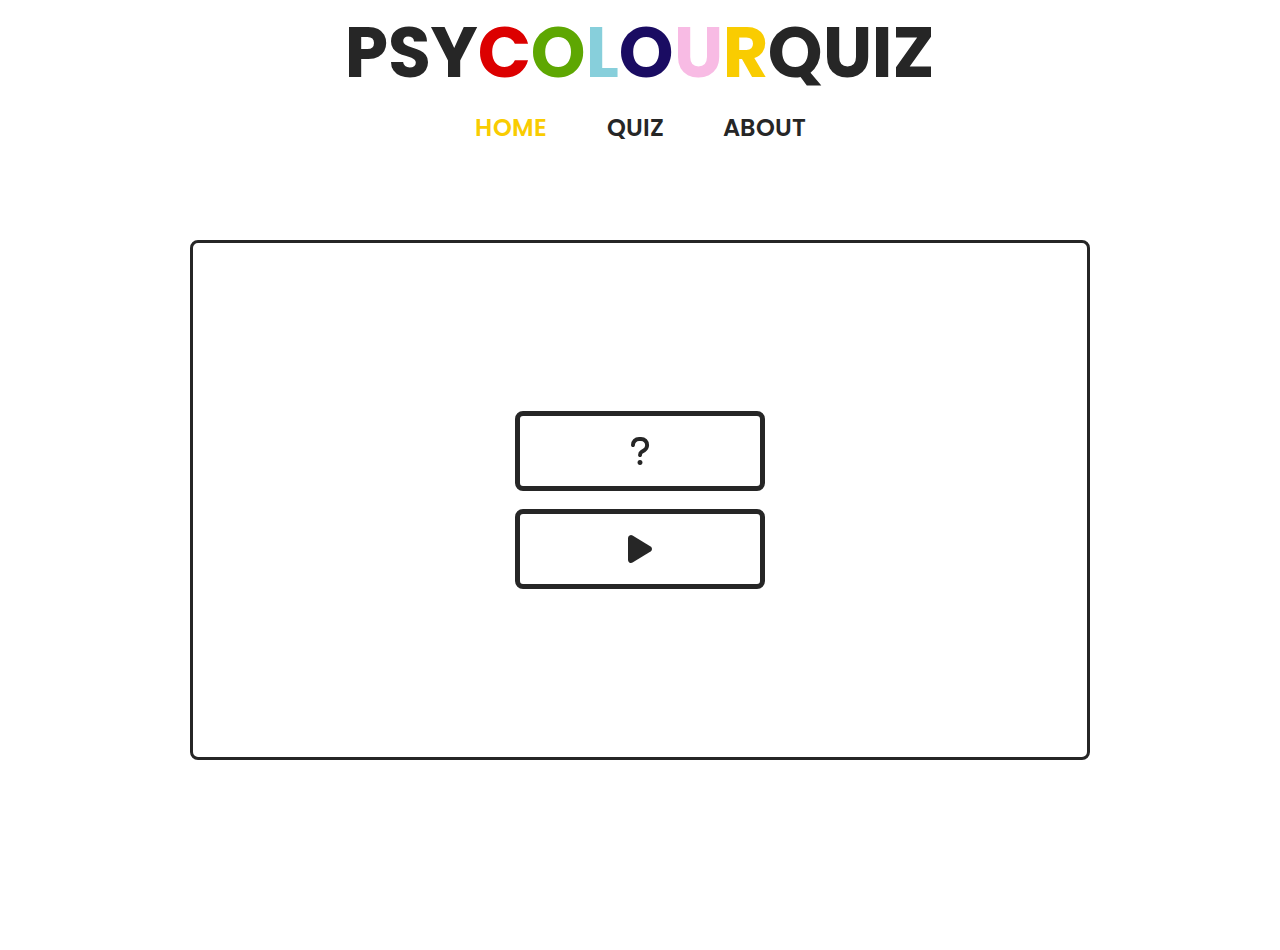
<file: index.html>
<!DOCTYPE html>
<html lang="en">
  <head>
    <meta charset="UTF-8" />
    <meta http-equiv="X-UA-Compatible" content="IE=edge" />
    <meta name="viewport" content="width=device-width, initial-scale=1.0" />
    <link rel="stylesheet" href="css/styles.css" />
    <link rel="icon" type="image/png" href="img/favicon.png" sizes="16x16" />
    <link
      href="https://cdnjs.cloudflare.com/ajax/libs/font-awesome/6.1.1/css/all.min.css"
      rel="stylesheet"
      type="text/css"
    />
    <meta property="og:image" content="img/social.png" />
    <meta property="og:image:type" content="image/png" />
    <meta property="og:image:width" content="120" />
    <meta property="og:image:height" content="120" />
    <meta
      property="description"
      content="This online quiz shows the user different colour patterns and four possible emotions. One of the emotions was chosen by the highest number of people in a two thousand participants study"
    />

    <title>PsyColour Quiz</title>
  </head>
  <body>
    <audio src="./click.mp3" id="click"></audio>
    <header>
      <h1 class="name">
        Psy<span class="c">C</span><span class="o">o</span
        ><span class="l">l</span><span class="o2">o</span
        ><span class="u">u</span><span class="r">r</span>quiz
      </h1>
      <nav class="menu">
        <ul class="nav_menus">
          <li class="nav_menu current"><a href="./index.html">home</a></li>
          <li class="nav_menu non_current"><a href="./quiz.html">quiz</a></li>
          <li class="nav_menu non_current">
            <a href="./about.html">about</a>
          </li>
        </ul>
      </nav>
    </header>
    <section class="main_container">
      <div id="card2" class="card2_back">
        <div class="button_container">
          <div class="button_area">
            <div class="button side-one clickButton">
              <i class="fa-solid fa-question"></i>
            </div>
            <div class="button side-two clickButton">Tutorial</div>
          </div>
          <div class="button_area second">
            <div class="button side-three clickButton">
              <i class="fa-solid fa-play"></i>
            </div>
            <div class="button side-four start-quiz clickButton">
              Start Quiz
            </div>
          </div>
        </div>
        <div class="tutorial">
          <div class="tutorial-container">
            <div class="turtorial_top">
              <img
                src="img/tutorial_love.png"
                alt="A colour pattern"
                class="tutorial-img"
              />
              <img
                src="img/tutorial_love-text.png"
                alt="This quiz will show you a series of colour patterns and a choice of four possible sensations."
              />
            </div>
            <div class="turtorial_bottom">
              <img
                src="img/tutorial_brutalism-text.png"
                alt="Choose the sensation that the colour pattern produces to you.
                Your will score against results from 2000 participants"
              />
              <img
                src="img/tutorial_brutalism.png"
                alt="A colour pattern"
                class="tutorial-img"
              />
            </div>
            <p class="tutorial_text">
              Correct answers will turn green and wrong ones red. The quiz then
              will automatically move on to the next pattern.
            </p>
            <div class="smaller-button clickButton">
              <div class="smaller-button_one tutorial-start-quiz clickButton">
                Start Quiz
              </div>
            </div>
          </div>
        </div>
      </div>
    </section>
    <script type="module" src="./js/app.js"></script>
  </body>
</html>
</file>
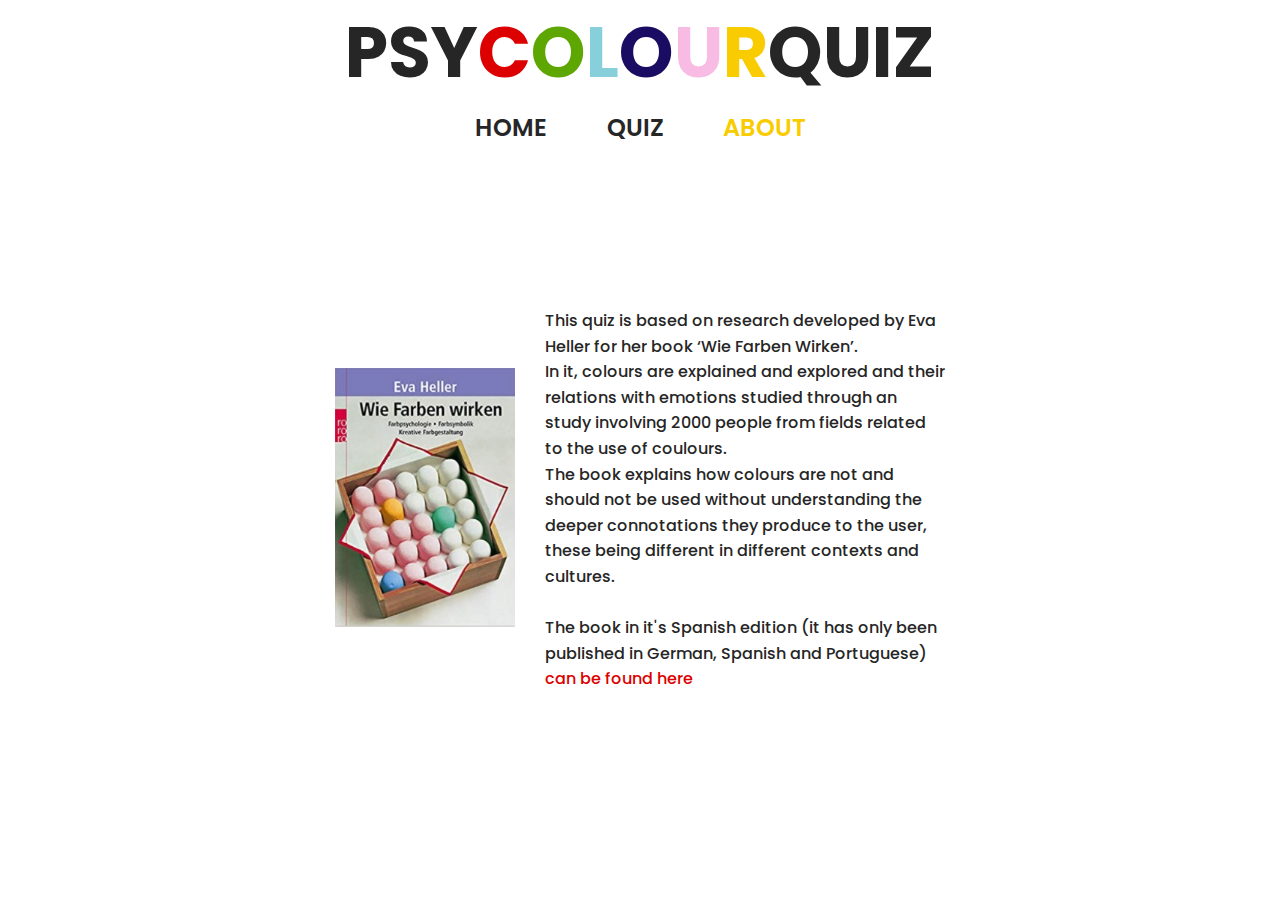
<file: about.html>
<!DOCTYPE html>
<html lang="en">
  <head>
    <meta charset="UTF-8" />
    <meta http-equiv="X-UA-Compatible" content="IE=edge" />
    <meta name="viewport" content="width=device-width, initial-scale=1.0" />
    <link rel="stylesheet" href="css/styles.css" />
    <link rel="icon" type="image/png" href="img/favicon.png" sizes="16x16" />
    <link
      href="https://cdnjs.cloudflare.com/ajax/libs/font-awesome/6.1.1/css/all.min.css"
      rel="stylesheet"
      type="text/css"
    />
    <meta property="og:image" content="img/social.png" />
    <meta property="og:image:type" content="image/png" />
    <meta property="og:image:width" content="120" />
    <meta property="og:image:height" content="120" />
    <meta
      property="description"
      content="This online quiz shows the user different colour patterns and four possible emotions. One of the emotions was chosen by the highest number of people in a two thousand participants study"
    />

    <title>PsyColour Quiz</title>
  </head>
  <body>
    <header>
      <h1 class="name">
        Psy<span class="c">C</span><span class="o">o</span
        ><span class="l">l</span><span class="o2">o</span
        ><span class="u">u</span><span class="r">r</span>quiz
      </h1>
      <nav class="menu">
        <ul class="nav_menus">
          <li class="nav_menu non_current"><a href="./index.html">home</a></li>
          <li class="nav_menu non_current"><a href="./quiz.html">quiz</a></li>
          <li class="nav_menu current">
            <a href="./about.html">about</a>
          </li>
        </ul>
      </nav>
    </header>
    <div class="main_container">
      <div class="card3">
        <div class="imgs">
          <img src="./img/heller_book.jpg" alt="Eva Heller's Book" />
        </div>
        <p class="ref_text">
          This quiz is based on research developed by Eva Heller for her book
          ‘Wie Farben Wirken’. <br />In it, colours are explained and explored
          and their relations with emotions studied through an study involving
          2000 people from fields related to the use of coulours. <br />The book
          explains how colours are not and should not be used without
          understanding the deeper connotations they produce to the user, these
          being different in different contexts and cultures.

          <br />
          <br />
          The book in it's Spanish edition (it has only been published in
          German, Spanish and Portuguese)
          <span
            ><a
              href="https://www.abebooks.co.uk/book-search/title/psicologia-color/author/eva-heller/"
              target="_blank"
            >
              can be found here
            </a></span
          >
        </p>
      </div>
    </div>

    <!-- <script type="module" src="./js/app.js"></script> -->
  </body>
</html>
</file>
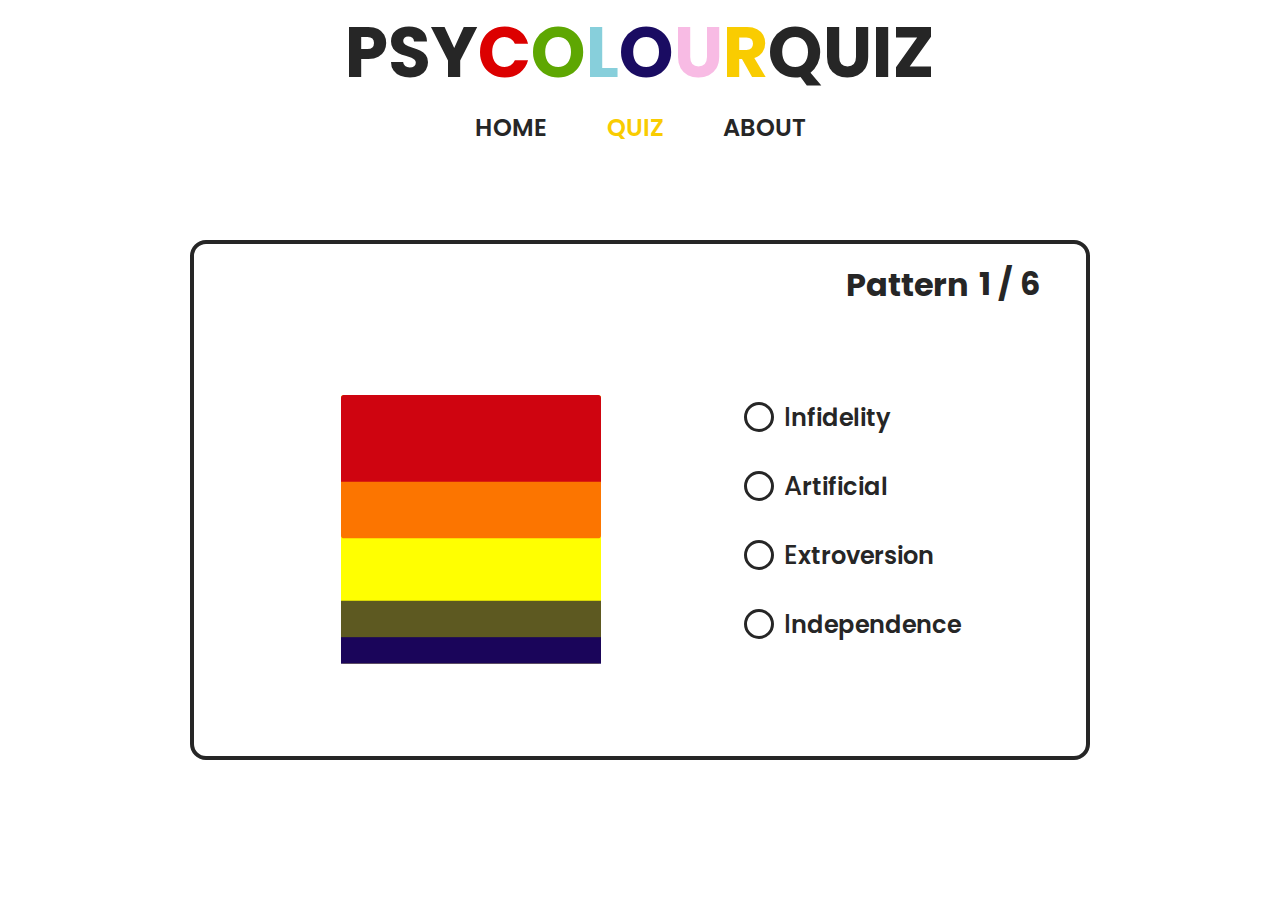
<file: quiz.html>
<!DOCTYPE html>
<html lang="en">
  <head>
    <meta charset="UTF-8" />
    <meta http-equiv="X-UA-Compatible" content="IE=edge" />
    <meta name="viewport" content="width=device-width, initial-scale=1.0" />
    <link rel="stylesheet" href="css/styles.css" />
    <link rel="icon" type="image/png" href="img/favicon.png" sizes="16x16" />
    <link
      href="https://cdnjs.cloudflare.com/ajax/libs/font-awesome/6.1.1/css/all.min.css"
      rel="stylesheet"
      type="text/css"
    />
    <meta property="og:image" content="img/social.png" />
    <meta property="og:image:type" content="image/png" />
    <meta property="og:image:width" content="120" />
    <meta property="og:image:height" content="120" />
    <meta
      property="description"
      content="This online quiz shows the user different colour patterns and four possible emotions. One of the emotions was chosen by the highest number of people in a two thousand participants study"
    />

    <title>PsyColour Quiz</title>
  </head>
  <body>
    <header>
      <h1 class="name">
        Psy<span class="c">C</span><span class="o">o</span
        ><span class="l">l</span><span class="o2">o</span
        ><span class="u">u</span><span class="r">r</span>quiz
      </h1>
      <nav class="menu">
        <ul class="nav_menus">
          <li class="nav_menu non_current"><a href="./index.html">home</a></li>
          <li class="nav_menu current"><a href="./quiz.html">quiz</a></li>
          <li class="nav_menu non_current">
            <a href="./about.html">about</a>
          </li>
        </ul>
      </nav>
    </header>
    <div class="main_container">
      <div id="card">
        <div class="counter">
          <p class="counter-text">Pattern</p>
          <p id="counter"></p>
        </div>
        <div class="card_container">
          <div id="pattern">
            <img src="#" alt="colour pattern" />
          </div>
          <div id="options">
            <form action="POST">
              <label for="answer1" class="radio">
                <input
                  type="radio"
                  id="answer1"
                  name="answers"
                  class="radio_input"
                />
                <span class="radio_radio"></span>
                <div class="choice" dataset="1"></div>
              </label>

              <label for="answer2" class="radio">
                <input
                  type="radio"
                  id="answer2"
                  name="answers"
                  class="radio_input"
                />
                <span class="radio_radio"></span>
                <div class="choice" dataset="2"></div>
              </label>

              <label for="answer3" class="radio">
                <input
                  type="radio"
                  id="answer3"
                  name="answers"
                  class="radio_input"
                />
                <span class="radio_radio"></span>
                <div class="choice" dataset="3"></div>
              </label>

              <label for="answer4" class="radio">
                <input
                  type="radio"
                  id="answer4"
                  name="answers"
                  class="radio_input"
                />
                <span class="radio_radio"></span>
                <div class="choice" dataset="4"></div>
              </label>
            </form>
          </div>
        </div>
        <div id="results"></div>
      </div>
    </div>
    <script type="module" src="./js/quiz.js"></script>
  </body>
</html>
</file>
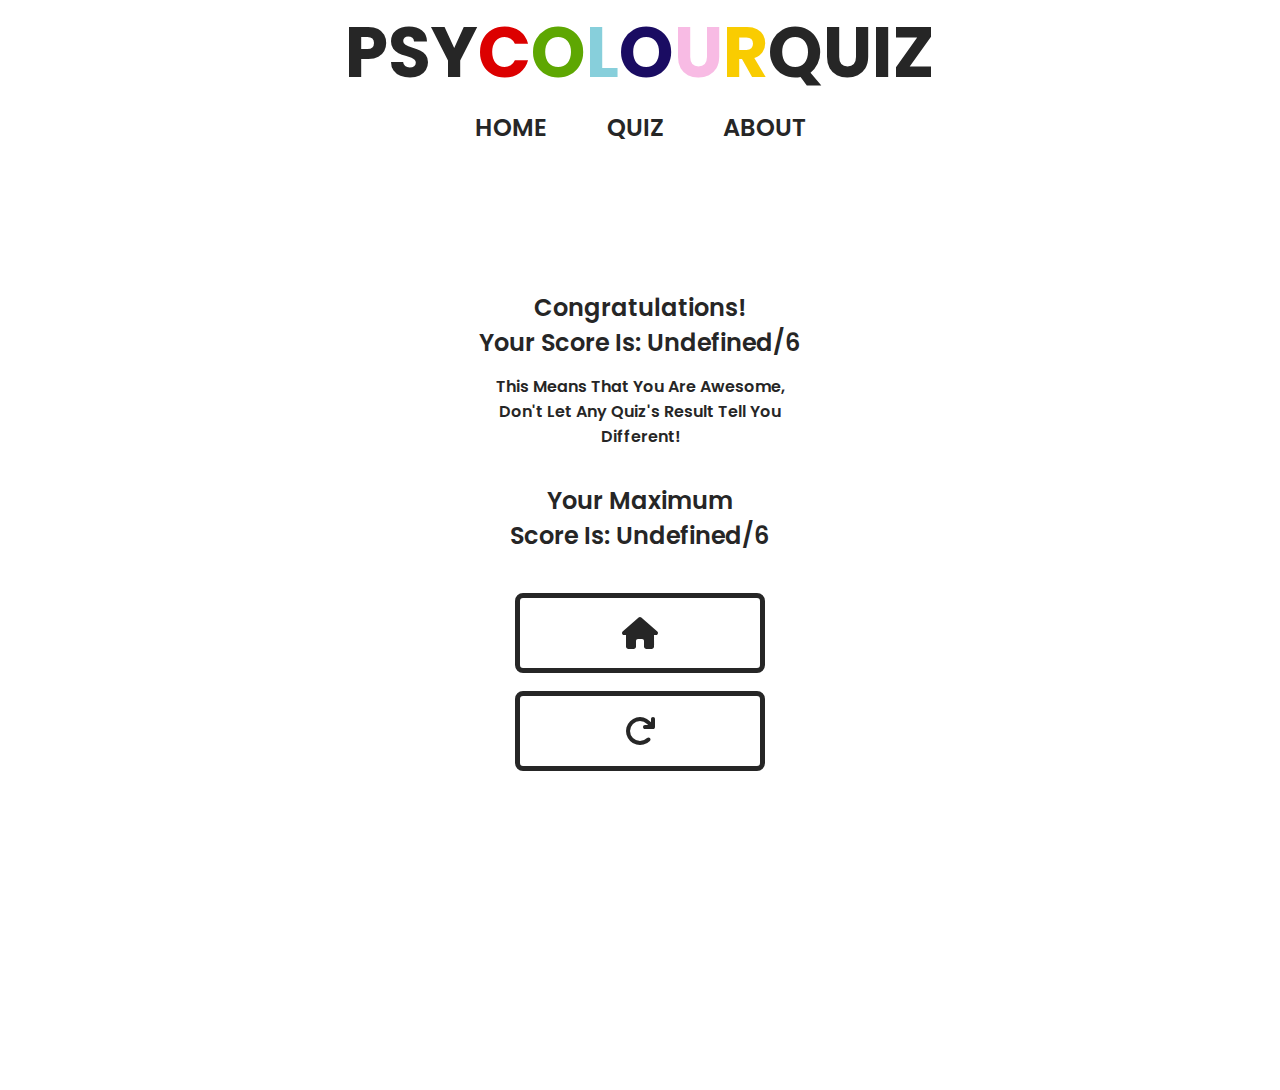
<file: score.html>
<!DOCTYPE html>
<html lang="en">
  <head>
    <meta charset="UTF-8" />
    <meta http-equiv="X-UA-Compatible" content="IE=edge" />
    <meta name="viewport" content="width=device-width, initial-scale=1.0" />
    <link rel="stylesheet" href="css/styles.css" />
    <link rel="icon" type="image/png" href="img/favicon.png" sizes="16x16" />
    <link
      href="https://cdnjs.cloudflare.com/ajax/libs/font-awesome/6.1.1/css/all.min.css"
      rel="stylesheet"
      type="text/css"
    />
    <meta property="og:image" content="img/social.png" />
    <meta property="og:image:type" content="image/png" />
    <meta property="og:image:width" content="120" />
    <meta property="og:image:height" content="120" />
    <meta
      property="description"
      content="This online quiz shows the user different colour patterns and four possible emotions. One of the emotions was chosen by the highest number of people in a two thousand participants study"
    />

    <title>PsyColour Quiz Score</title>
  </head>
  <body>
    <audio src="./click.mp3" id="click"></audio>
    <header>
      <h1 class="name">
        Psy<span class="c">C</span><span class="o">o</span
        ><span class="l">l</span><span class="o2">o</span
        ><span class="u">u</span><span class="r">r</span>quiz
      </h1>
      <nav class="menu">
        <ul class="nav_menus">
          <li class="nav_menu non_current"><a href="./index.html">home</a></li>
          <li class="nav_menu non_current"><a href="./quiz.html">quiz</a></li>
          <li class="nav_menu non_current">
            <a href="./about.html">about</a>
          </li>
        </ul>
      </nav>
    </header>
    <div class="flex-container">
      <p class="score-text"></p>
      <p class="score-text2">
        This means that you are awesome, don't let any quiz's result tell you
        different!
      </p>
      <p class="score-text MAX_score-text"></p>
      <div class="button_area">
        <div class="button side-one clickButton">
          <i class="fa-solid fa-house"></i>
        </div>
        <div
          class="button side-two2 clickButton"
          onclick="window.location.href='./index.html'"
        >
          Home
        </div>
      </div>
      <div class="button_area second">
        <div class="button side-three clickButton">
          <i class="fa-solid fa-arrow-rotate-right"></i>
        </div>
        <div
          class="button side-four clickButton"
          onclick="window.location.href='./quiz.html'"
        >
          New Game
        </div>
      </div>
    </div>
    <script type="module" src="./js/score.js"></script>
  </body>
</html>
</file>
<file: css/styles.css>
/* IMPORT FONTS */
@import url("https://fonts.googleapis.com/css2?family=Poppins:wght@400;500;600;700;800&display=swap");
/* IMPORT STYLES */
@import "navbar.css";
@import "home.css";
@import "flips.css";
@import "score.css";
@import "about.css";
@import "quiz.css";

:root {
  /* COLOURS */
  --black: #262626;
  --white: #fff;
  --blue: #87cfdb;
  --yellow: #f9cc01;
  --red: #dc0000;
  --green: #5ea702;
  --violet: #1a0c62;
  --red2: #f8bbe4;

  /* FONTS */
  --poppins: "Poppins", serif;
  --font_header: 8rem;
  --font_textXXsm: 1.4rem;
  --font_textXsm: 1.6rem;
  --font_textSm: 2.4rem;
  --font_textLg: 3.2rem;
  --font_textLogo: 7rem;

  --card_width: 100%;
  --card_min_h: 52rem;
  --card_min_w: 50rem;
  --maxWidth: 900px;
  --borderLg: 5px solid var(--black);
  --borderSm: 3.5px solid var(--black);
  --radius: 8px;
  --radiusLg: 16px;
  --trans1: all 0.3s ease-in-out;

  --trans2: all 0.2s ease-in-out;
}

* {
  margin: 0;
  padding: 0;
  box-sizing: border-box;
}

html {
  font-size: 62.5%;
  text-align: center;
  justify-content: center;
  font-family: var(--poppins);
  caret-color: transparent;
}

body {
  color: var(--black);
  background: var(--white);
  height: 100vh;
}

a {
  text-decoration: none;
}

@media screen and (max-width: 640px) {
  :root {
    --card_min_h: 32rem;
    --card_min_w: 20rem;
    --font_textLogo: 3.4rem;
    --radius: 4px;
    --font_textXsm: 1.4rem;
    --font_textSm: 1.6rem;
    --font_textLg: 2.6rem;
  }
}
</file>
